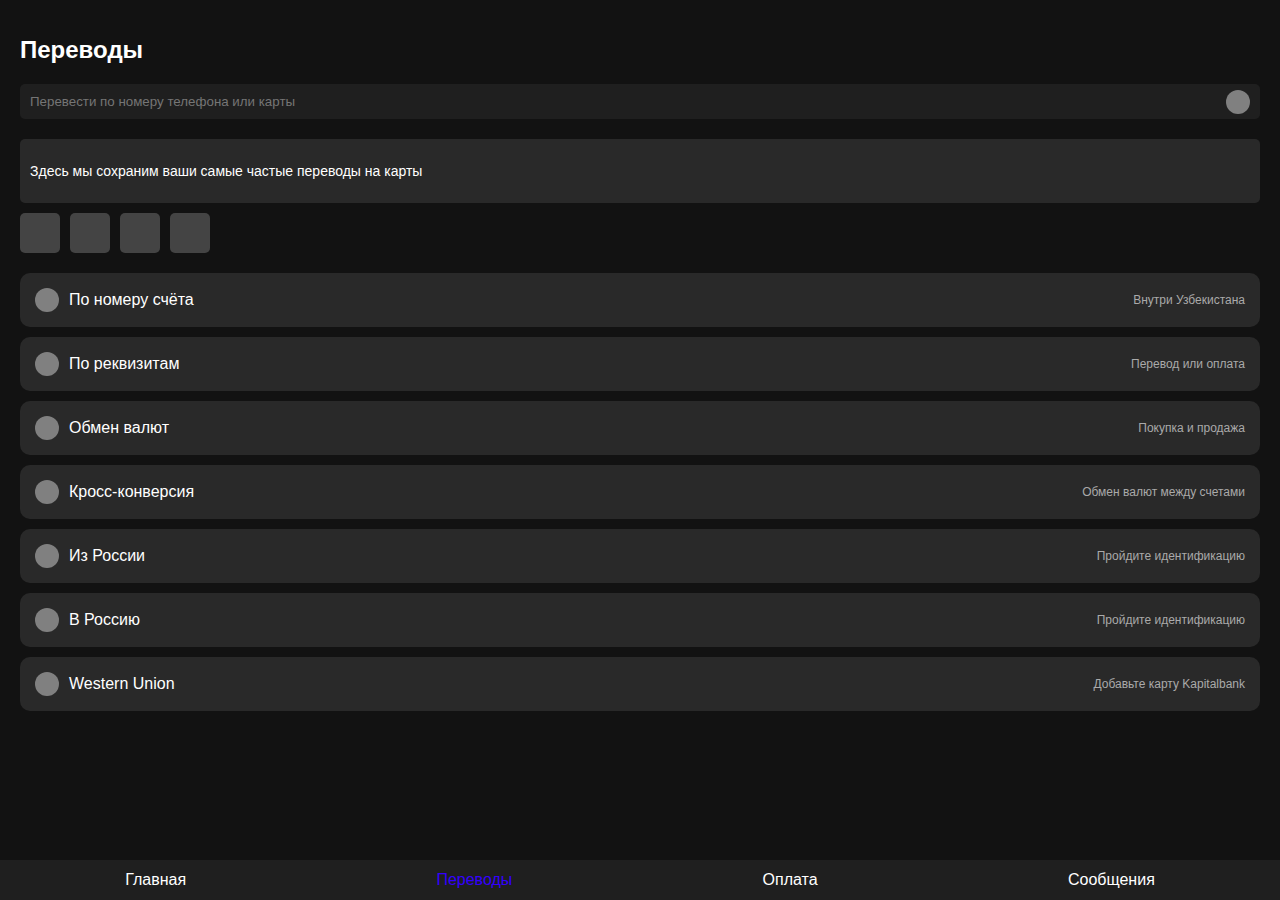
<file: 07.html>
<!DOCTYPE html>
<html lang="ru">
<head>
  <meta charset="UTF-8">
  <meta name="viewport" content="width=device-width, initial-scale=1.0">
  <title>Переводы</title>
  <link rel="stylesheet" href="07.css">
</head>
<body>
  <div class="container">
    <!-- Заголовок -->
    <header class="header">
      <h1>Переводы</h1>
    </header>

    <!-- Поле поиска -->
    <div class="search-bar">
      <input type="text" placeholder="Перевести по номеру телефона или карты">
      <span class="icon qr-code"></span>
    </div>

    <!-- Секция с часто используемыми -->
    <div class="frequent">
      <div class="frequent-item">
        <p>Здесь мы сохраним ваши самые частые переводы на карты</p>
      </div>
      <div class="shapes">
        <div class="shape"></div>
        <div class="shape"></div>
        <div class="shape"></div>
        <div class="shape"></div>
      </div>
    </div>

    <!-- Список опций -->
    <div class="menu">
      <div class="menu-item">
        <span class="icon account"></span>
        <p>По номеру счёта</p>
        <span class="details">Внутри Узбекистана</span>
      </div>
      <div class="menu-item">
        <span class="icon requisites"></span>
        <p>По реквизитам</p>
        <span class="details">Перевод или оплата</span>
      </div>
      <div class="menu-item">
        <span class="icon currency"></span>
        <p>Обмен валют</p>
        <span class="details">Покупка и продажа</span>
      </div>
      <div class="menu-item">
        <span class="icon cross-conversion"></span>
        <p>Кросс-конверсия</p>
        <span class="details">Обмен валют между счетами</span>
      </div>
      <div class="menu-item">
        <span class="icon russia"></span>
        <p>Из России</p>
        <span class="details">Пройдите идентификацию</span>
      </div>
      <div class="menu-item">
        <span class="icon to-russia"></span>
        <p>В Россию</p>
        <span class="details">Пройдите идентификацию</span>
      </div>
      <div class="menu-item">
        <span class="icon western-union"></span>
        <p>Western Union</p>
        <span class="details">Добавьте карту Kapitalbank</span>
      </div>
    </div>

    <!-- Нижняя навигация -->
    <nav class="footer-nav">
      <button>Главная</button>
      <button class="active">Переводы</button>
      <button>Оплата</button>
      <button>Сообщения</button>
    </nav>
  </div>
</body>
</html>
</file>
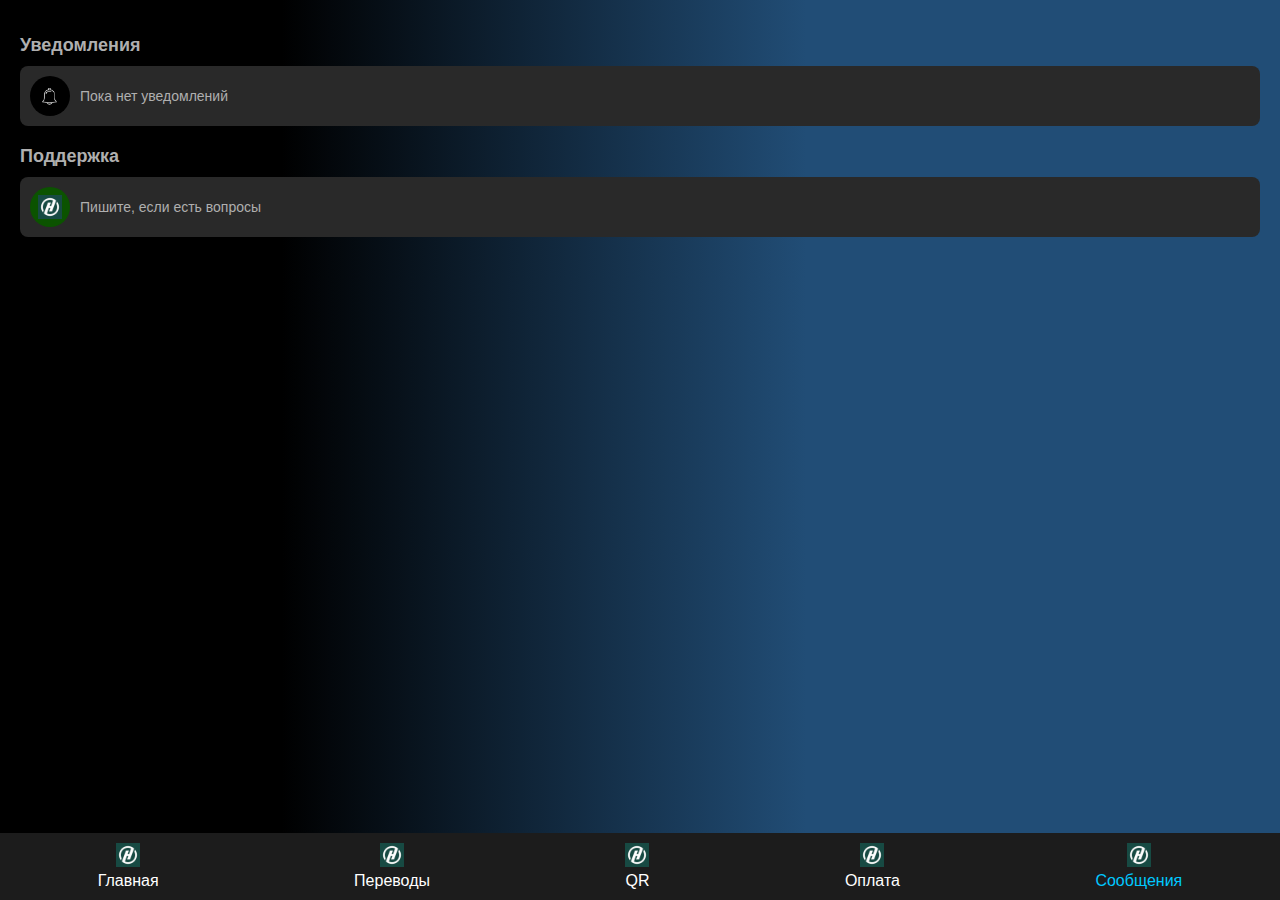
<file: 08.html>
<!DOCTYPE html>
<html lang="en">
<head>
    <meta charset="UTF-8">
    <meta name="viewport" content="width=device-width, initial-scale=1.0">
    <title>UI Example</title>
    <link rel="stylesheet" href="08.css">

</head>
<body>
    <div class="container">
        <div class="section">
            <h2>Уведомления</h2>
            <div class="item">
                <div class="item-icon">
                    <img src="05.jpg" alt="Уведомления">
                </div>
                <div class="item-text">Пока нет уведомлений</div>
            </div>
        </div>
        <div class="section">
            <h2>Поддержка</h2>
            <div class="item">
                <div class="item-icon" style="background-color: #0b5300;">
                    <img src="06.webp" alt="Поддержка">
                </div>
                <div class="item-text">Пишите, если есть вопросы</div>
            </div>
        </div>
    </div>

    <div class="nav">
        <div class="nav-item">
            <img src="06.webp" alt="Главная">
            Главная
        </div>
        <div class="nav-item">
            <img src="06.webp" alt="Переводы">
            Переводы
        </div>
        <div class="nav-item">
            <img src="06.webp" alt="QR">
            QR
        </div>
        <div class="nav-item">
            <img src="06.webp" alt="Оплата">
            Оплата
        </div>
        <div class="nav-item active">
            <img src="06.webp">
            Сообщения
        </div>
    </div>
</body>
</html>
</file>
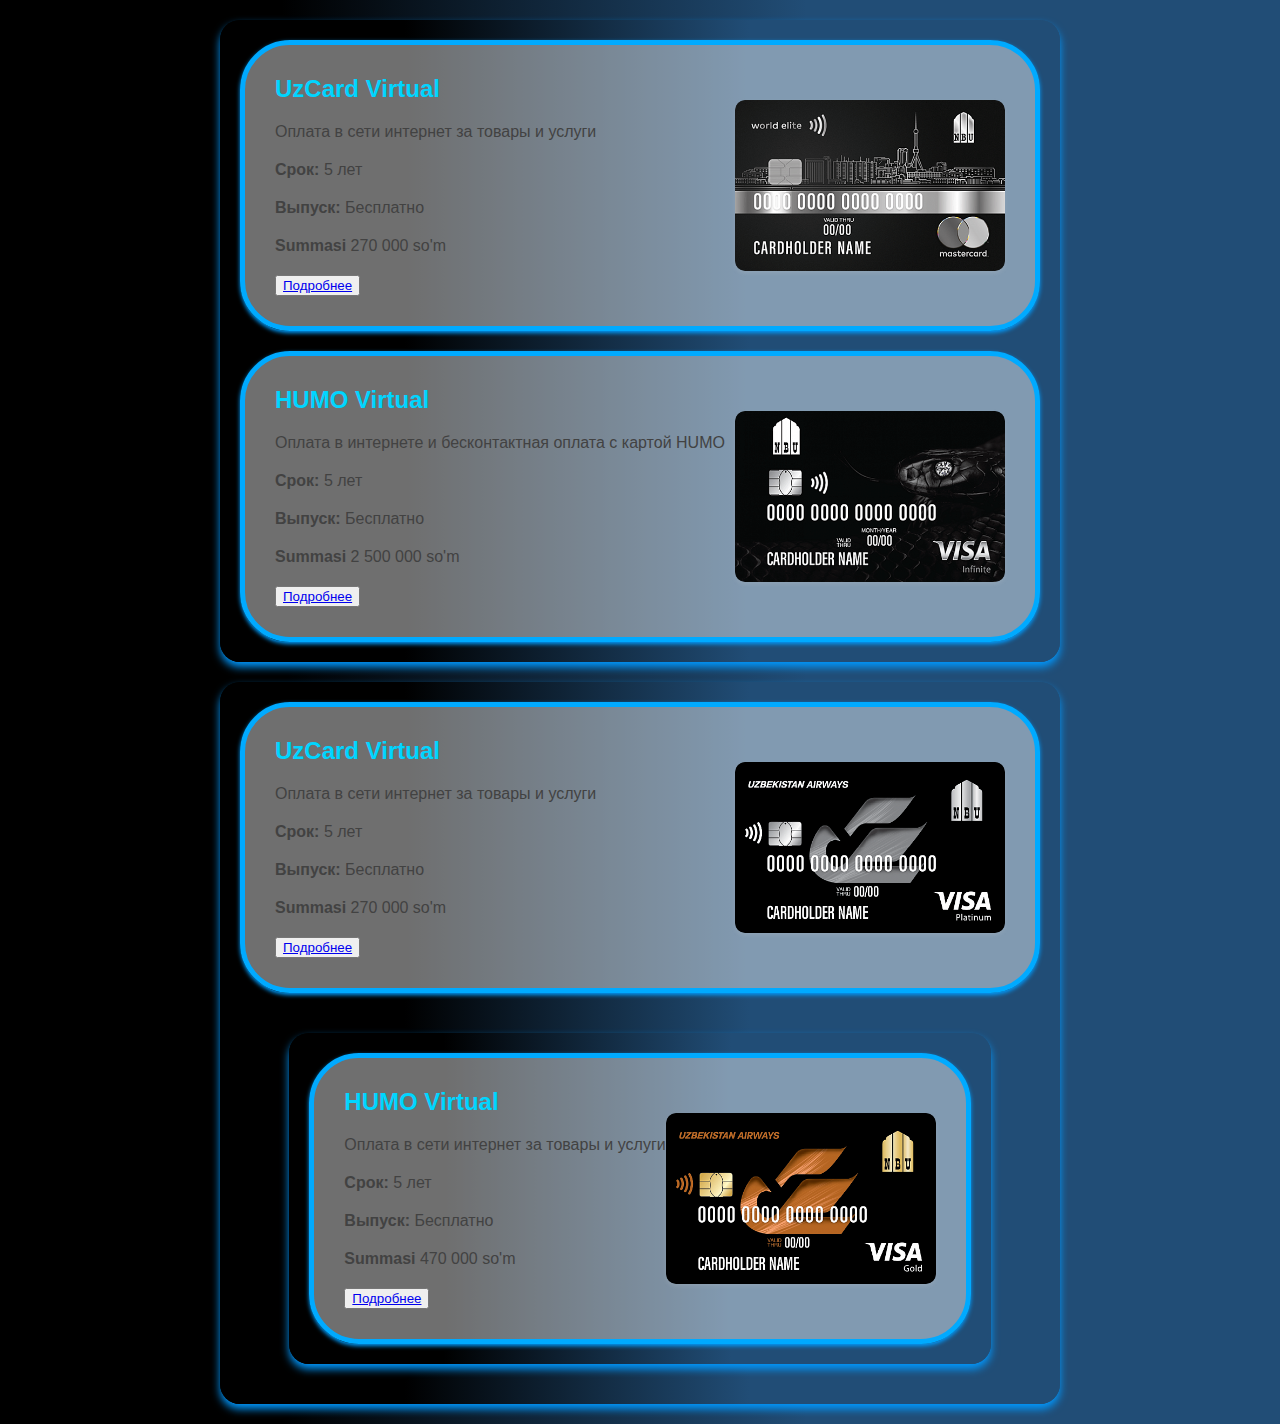
<file: 777.html>
<!DOCTYPE html>
<html lang="en">
<head>
    <meta charset="UTF-8">
    <meta name="viewport" content="width=device-width, initial-scale=1.0">
    <title>Карты</title>
    <link rel="stylesheet" href="777.css">
</head>
<body>
    
    <div class="card-container">
        <!-- Карта 1 -->
        <div class="card">
            <div class="card-info">
                <h3>UzCard Virtual</h3>
                <p>Оплата в сети интернет за товары и услуги</p>
                <div class="card-details">
                    <p><strong>Срок:</strong> 5 лет</p>
                    <p><strong>Выпуск:</strong> Бесплатно</p>
                    <p><strong>Summasi</strong>  270 000 so'm

                </div>
                <button> <a href="5.html">Подробнее</a></button>
                
            </div>
            <img src="041.png" alt="UzCard Virtual" class="card-image">
        </div>

        <!-- Карта 2 -->
        <div class="card">
            <div class="card-info">
                <h3>HUMO Virtual</h3>
                <p>Оплата в интернете и бесконтактная оплата с картой HUMO</p>
                <div class="card-details">
                    <p><strong>Срок:</strong> 5 лет</p>
                    <p><strong>Выпуск:</strong> Бесплатно</p>
                    <p><strong>Summasi</strong> 2 500 000 so'm
                    </p>
                   
                </div>
                <button> <a href="6.html">Подробнее</a></button>
            </div>
            <img src="0260.png" alt="HUMO Virtual" class="card-image">
        </div>

        <!-- Другие карты аналогично -->
    </div>
    <div class="card-container">
        <!-- Карта 1 -->
        <div class="card">
            <div class="card-info">
                <h3>UzCard Virtual</h3>
                <p>Оплата в сети интернет за товары и услуги</p>
                <div class="card-details">
                    <p><strong>Срок:</strong> 5 лет</p>
                    <p><strong>Выпуск:</strong> Бесплатно</p>
                    <p><strong>Summasi</strong>  270 000 so'm
                </div>
                <button> <a href="5.html">Подробнее</a></button>
            </div>
            <img src="052.png" alt="UzCard Virtual" class="card-image">
        </div>
        <div class="card-container">
           
            <div class="card">
                <div class="card-info">
                    <h3>HUMO Virtual</h3>
                    <p>Оплата в сети интернет за товары и услуги</p>
                    <div class="card-details">
                        <p><strong>Срок:</strong> 5 лет</p>
                        <p><strong>Выпуск:</strong> Бесплатно</p>
                        <p><strong>Summasi</strong>  470 000 so'm
                    
                    </div>
                    <button> <a href="4.html">Подробнее</a></button>
                </div>
                <img src="0580.png" alt="UzCard Virtual" class="card-image">
            </div>
           
</body>
</html>
</file>
<file: 07.css>
body {
    margin: 0;
    font-family: Arial, sans-serif;
    background-color: #121212;
    color: #fff;
  }
  
  .container {
    padding: 20px;
  }
  
  .header h1 {
    font-size: 24px;
  }
  
  .search-bar {
    display: flex;
    align-items: center;
    margin: 20px 0;
    position: relative;
  }
  
  .search-bar input {
    width: 100%;
    padding: 10px;
    border-radius: 5px;
    border: none;
    background-color: #1f1f1f;
    color: #fff;
  }
  
  .search-bar .icon {
    position: absolute;
    right: 10px;
    width: 24px;
    height: 24px;
    background-color: gray;
    border-radius: 50%;
  }
  
  .frequent {
    margin: 20px 0;
  }
  
  .frequent-item {
    background-color: #292929;
    padding: 10px;
    border-radius: 5px;
    margin-bottom: 10px;
    font-size: 14px;
  }
  
  .shapes {
    display: flex;
    gap: 10px;
  }
  
  .shape {
    width: 40px;
    height: 40px;
    background-color: #444;
    border-radius: 5px;
  }
  
  .menu {
    margin: 20px 0;
  }
  
  .menu-item {
    display: flex;
    align-items: center;
    justify-content: space-between;
    background-color: #292929;
    padding: 15px;
    border-radius: 10px;
    margin-bottom: 10px;
  }
  
  .menu-item .icon {
    width: 24px;
    height: 24px;
    background-color: gray;
    border-radius: 50%;
  }
  
  .menu-item p {
    margin: 0;
    flex: 1;
    margin-left: 10px;
    font-size: 16px;
  }
  
  .menu-item .details {
    font-size: 12px;
    color: #aaa;
  }
  
  .footer-nav {
    display: flex;
    justify-content: space-around;
    position: fixed;
    bottom: 0;
    left: 0;
    right: 0;
    background-color: #1f1f1f;
    padding: 10px 0;
  }
  
  .footer-nav button {
    background: none;
    border: none;
    color: #fff;
    font-size: 16px;
    cursor: pointer;
  }
  
  .footer-nav .active {
    color: #3300ff;
  }
</file>
<file: 08.css>
body {
    margin: 0;
    font-family: Arial, sans-serif;
    background: rgb(0,0,0);
    background: linear-gradient(90deg, rgba(0,0,0,1) 22%, rgba(33,77,118,1) 63%);
    color: #afafaf; /* Белый текст */
}

.container {
    padding: 20px;
}

.section {
    margin-bottom: 20px;
}

.section h2 {
    font-size: 18px;
    margin-bottom: 10px;
}

.item {
    display: flex;
    align-items: center;
    padding: 10px;
    background-color: #292929;
    border-radius: 8px;
    margin-bottom: 10px;
}

.item-icon {
    width: 40px;
    height: 40px;
    background-color: #000000;
    border-radius: 50%;
    display: flex;
    align-items: center;
    justify-content: center;
    margin-right: 10px;
}

.item-icon img {
    width: 24px;
    height: 24px;
}

.item-text {
    font-size: 14px;
}

.nav {
    position: fixed;
    bottom: 0;
    width: 100%;
    background-color: #1c1c1c;
    display: flex;
    justify-content: space-around;
    padding: 10px 0;
}

.nav-item {
    text-align: center;
    color: #ffffff;
}

.nav-item.active {
    color: #00c8ff; /* Активная кнопка */
}

.nav-item img {
    display: block;
    margin: 0 auto 5px;
    width: 24px;
    height: 24px;
}
</file>
<file: 777.css>
body {
    font-family: Arial, sans-serif;
    margin: 0;
    padding: 0;
    background: rgb(0,0,0);
    background: linear-gradient(90deg, rgba(0,0,0,1) 22%, rgba(33,77,118,1) 63%);
}

.card-container {
    display: flex;
    flex-direction: column;
    gap: 20px;
    max-width: 800px;
    margin: 20px auto;
    padding: 20px;
    background: rgb(0,0,0);
    background: linear-gradient(90deg, rgba(0,0,0,1) 22%, rgba(33,77,118,1) 63%);
    border-radius: 20px;
    box-shadow: 0 5px 9px rgb(0, 153, 255);
}

.card {
    display: flex;
    justify-content: space-between;
    align-items: center;
    padding: 30px;
    border: 5px solid #00aaff;
    border-radius: 50px;
    background-color: #ffffff6f;
    box-shadow: 0 2px 4px rgb(0, 157, 255);
}

.card-info {
    flex: 1;
}

.card-info h3 {
    margin: 0;
    font-size: 1.5em;
    color: #00d5ff;
}

.card-info p {
    margin: 20px 0;
    color: #424242;
}

.card-details {
    margin: 20px 0;
    color: #333;
}

.button a {
    display: inline-block;
    padding: 10px 20px;
    color: #ffffff;
    background-color: #00bbff;
    border: none;
    border-radius: 10px;
    text-transform: uppercase;
    font-size: 0.7em;
    cursor: pointer;
}

.details-button:hover {
    background: rgb(0,0,0);
    background: linear-gradient(90deg, rgba(0,0,0,1) 22%, rgba(33,77,118,1) 63%);
}

.card-image {
    width: 270px;
    border-radius: 10px;
    box-shadow: 0 2px 4px rgba(203, 203, 203, 0.2);
}
</file>
